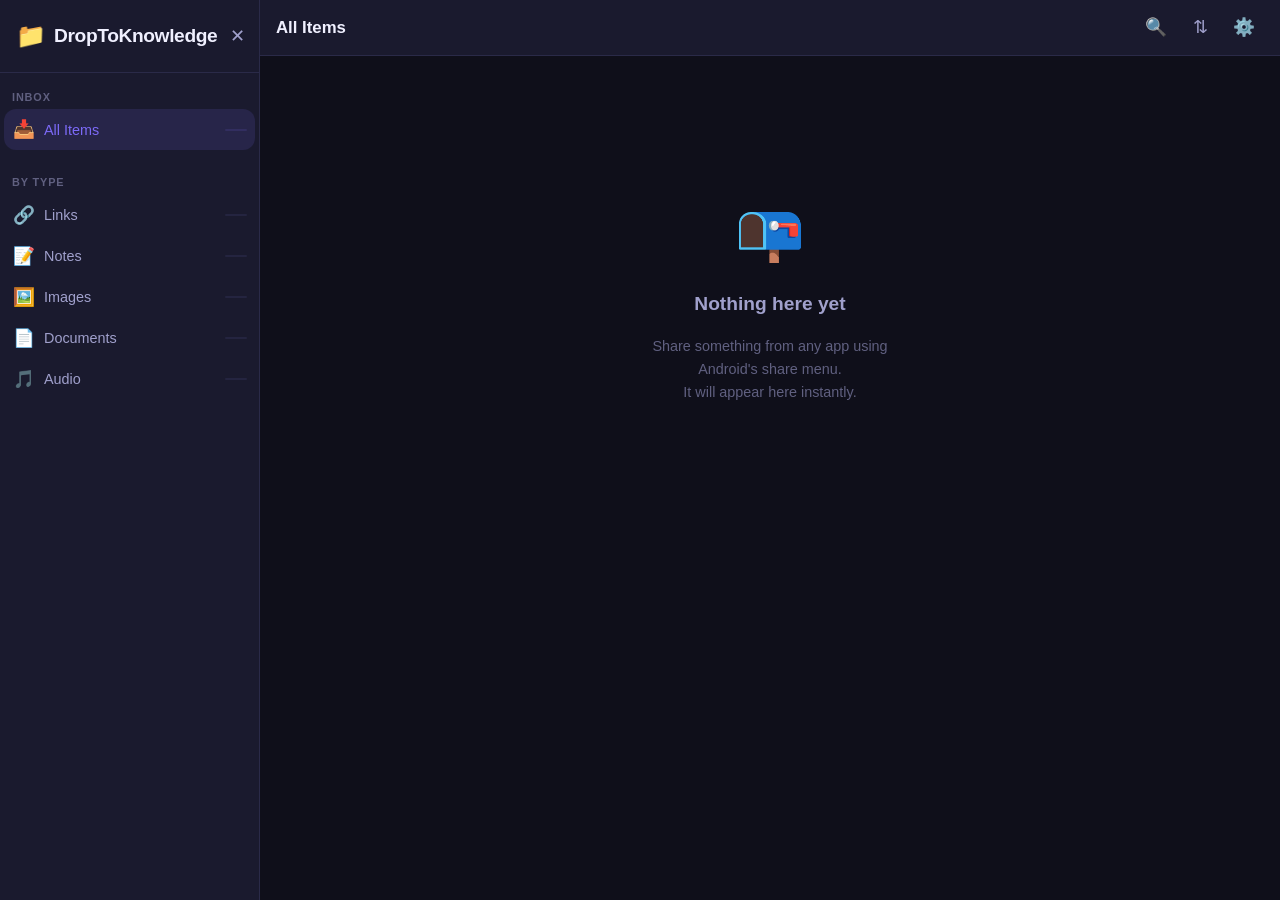
<file: index.html>
<!doctype html>
<html lang="en">
<head>
  <meta charset="utf-8" />
  <title>DropToKnowledge</title>
  <meta name="viewport" content="width=device-width,initial-scale=1" />
  <meta name="mobile-web-app-capable" content="yes" />
  <meta name="apple-mobile-web-app-capable" content="yes" />
  <meta name="apple-mobile-web-app-status-bar-style" content="default" />
  <meta name="apple-mobile-web-app-title" content="DropToKnowledge" />
  <meta name="theme-color" content="#1a1a2e" />
  <link rel="manifest" href="./manifest.webmanifest" />
  <link rel="icon" type="image/png" sizes="192x192" href="./icons/icon-192.png" />
  <link rel="apple-touch-icon" href="./icons/icon-192.png" />
  <link rel="stylesheet" href="./css/style.css" />
</head>
<body>
  <!-- App Shell -->
  <div id="app">

    <!-- Sidebar -->
    <nav id="sidebar" class="sidebar">
      <div class="sidebar-header">
        <div class="app-logo">
          <span class="logo-icon">📁</span>
          <span class="logo-text">DropToKnowledge</span>
        </div>
        <button id="sidebar-close" class="icon-btn" aria-label="Close sidebar">✕</button>
      </div>

      <div class="sidebar-section">
        <div class="sidebar-label">INBOX</div>
        <button class="nav-item active" data-filter="all">
          <span class="nav-icon">📥</span>
          <span class="nav-text">All Items</span>
          <span class="nav-count" id="count-all">0</span>
        </button>
      </div>

      <div class="sidebar-section">
        <div class="sidebar-label">BY TYPE</div>
        <button class="nav-item" data-filter="url">
          <span class="nav-icon">🔗</span>
          <span class="nav-text">Links</span>
          <span class="nav-count" id="count-url">0</span>
        </button>
        <button class="nav-item" data-filter="note">
          <span class="nav-icon">📝</span>
          <span class="nav-text">Notes</span>
          <span class="nav-count" id="count-note">0</span>
        </button>
        <button class="nav-item" data-filter="images">
          <span class="nav-icon">🖼️</span>
          <span class="nav-text">Images</span>
          <span class="nav-count" id="count-images">0</span>
        </button>
        <button class="nav-item" data-filter="docs">
          <span class="nav-icon">📄</span>
          <span class="nav-text">Documents</span>
          <span class="nav-count" id="count-docs">0</span>
        </button>
        <button class="nav-item" data-filter="voice">
          <span class="nav-icon">🎵</span>
          <span class="nav-text">Audio</span>
          <span class="nav-count" id="count-voice">0</span>
        </button>
      </div>

    </nav>

    <!-- Overlay for sidebar on mobile -->
    <div id="sidebar-overlay" class="sidebar-overlay"></div>

    <!-- Main Content -->
    <div class="main-wrapper">

      <!-- Top Bar -->
      <header class="topbar">
        <button id="sidebar-toggle" class="icon-btn" aria-label="Open menu">☰</button>
        <h1 class="topbar-title" id="topbar-title">All Items</h1>
        <div class="topbar-actions">
          <button class="icon-btn" id="search-toggle" aria-label="Search">🔍</button>
          <button class="icon-btn" id="sort-toggle" aria-label="Sort">⇅</button>
          <button class="icon-btn" id="settings-btn" aria-label="Settings">⚙️</button>
        </div>
      </header>

      <!-- Search Bar (hidden by default) -->
      <div id="search-bar" class="search-bar hidden">
        <input type="search" id="search-input" placeholder="Search items…" autocomplete="off" />
        <button class="icon-btn" id="search-close">✕</button>
      </div>

      <!-- Sort/Filter bar -->
      <div id="sort-bar" class="sort-bar hidden">
        <button class="sort-btn active" data-sort="date-desc">Newest first</button>
        <button class="sort-btn" data-sort="date-asc">Oldest first</button>
        <button class="sort-btn" data-sort="type">By type</button>
      </div>

      <!-- Main content area -->
      <main id="content" class="content">
        <!-- Empty state -->
        <div id="empty-state" class="empty-state hidden">
          <div class="empty-icon">📭</div>
          <h2>Nothing here yet</h2>
          <p>Share something from any app using Android's share menu.<br/>It will appear here instantly.</p>
        </div>

        <!-- Item list -->
        <div id="item-list" class="item-list"></div>
      </main>

    </div>

  </div>

  <!-- ===== SETTINGS MODAL ===== -->
  <div id="settings-modal" class="modal hidden" role="dialog" aria-modal="true" aria-label="Settings">
    <div class="modal-backdrop"></div>
    <div class="modal-content">
      <div class="modal-header">
        <h2>Settings</h2>
        <button class="icon-btn modal-close" id="settings-close">✕</button>
      </div>

      <div class="modal-body">
        <!-- Local folder -->
        <section class="settings-section" id="local-folder-section">
          <h3>Storage folder</h3>
          <div class="info-banner hidden" id="local-unsupported-notice">
            ℹ️ Local folder sync requires a modern browser with File System Access API support.
          </div>
          <div class="folder-info" id="folder-info">
            <span id="folder-path">No folder selected</span>
          </div>
          <button class="btn btn-primary" id="choose-directory">Choose folder…</button>
        </section>
      </div>
    </div>
  </div>

  <!-- ===== ITEM DETAIL MODAL ===== -->
  <div id="item-modal" class="modal hidden" role="dialog" aria-modal="true" aria-label="Item detail">
    <div class="modal-backdrop"></div>
    <div class="modal-content modal-content--full">
      <div class="modal-header">
        <button class="icon-btn modal-close" id="item-modal-close">✕</button>
        <h2 id="item-modal-title"></h2>
        <button class="icon-btn" id="item-modal-delete" title="Delete">🗑️</button>
      </div>
      <div class="modal-body" id="item-modal-body"></div>
    </div>
  </div>

  <!-- ===== TOAST ===== -->
  <div id="toast" class="toast hidden" role="alert" aria-live="polite"></div>

  <!-- Scripts -->
  <script type="module" src="./js/db.js"></script>
  <script type="module" src="./js/storage-local.js"></script>
  <script type="module" src="./js/ui.js"></script>
  <script type="module" src="./js/app.js"></script>
  <script>
    if ('serviceWorker' in navigator) {
      window.addEventListener('load', () => {
        navigator.serviceWorker.register('./sw.js').catch(err => {
          console.error('SW registration failed:', err);
        });
      });
    }
  </script>
</body>
</html>
</file>
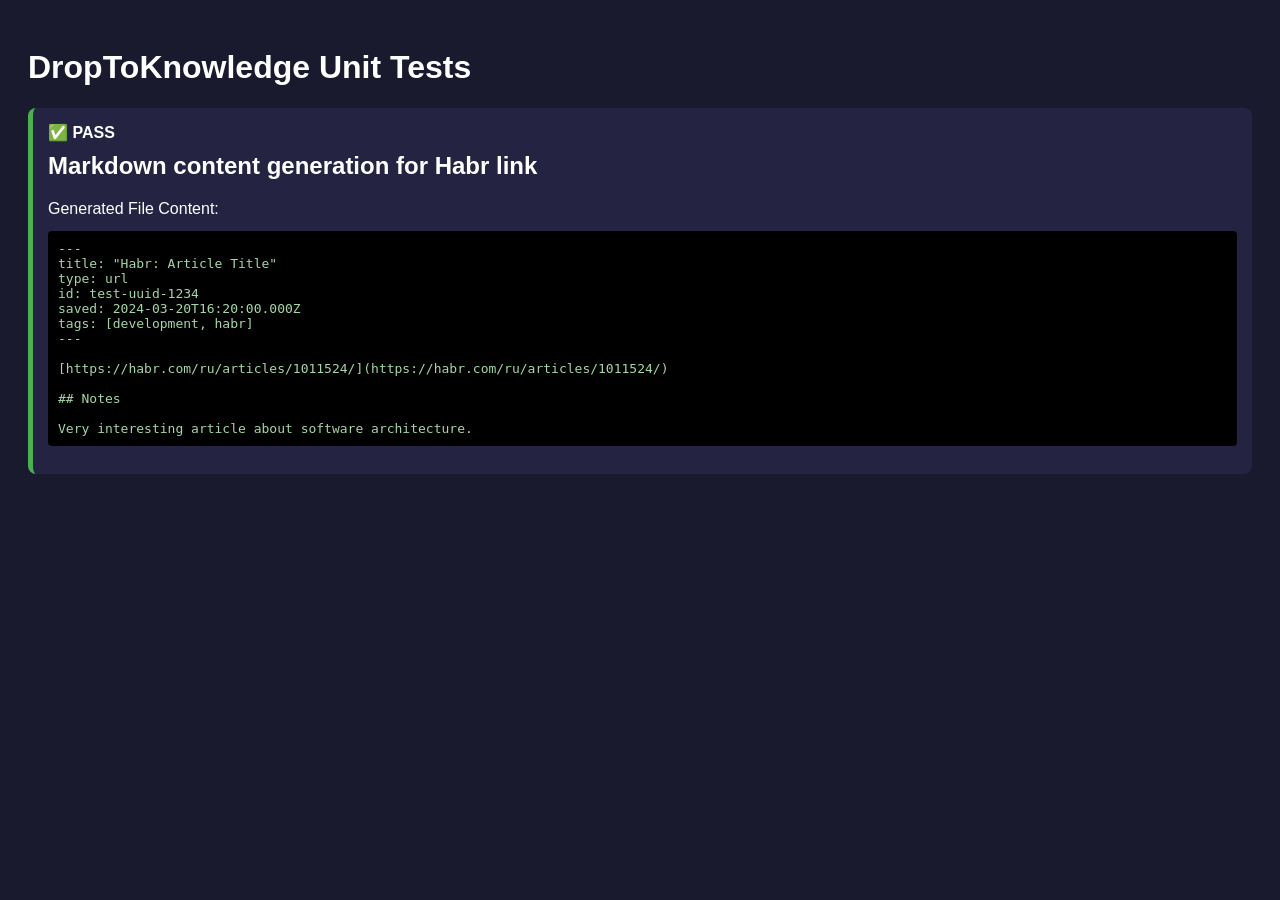
<file: tests.html>
<!DOCTYPE html>
<html lang="en">
<head>
    <meta charset="UTF-8">
    <title>DropToKnowledge Tests</title>
    <style>
        body { font-family: sans-serif; padding: 20px; background: #1a1a2e; color: #fff; }
        .test-case { margin-bottom: 20px; padding: 15px; border-radius: 8px; background: #242442; border-left: 5px solid #888; }
        .pass { border-left-color: #4caf50; }
        .fail { border-left-color: #f44336; }
        h2 { margin-top: 0; }
        pre { background: #000; padding: 10px; border-radius: 4px; overflow-x: auto; color: #a5d6a7; }
        .status { font-weight: bold; margin-bottom: 10px; }
    </style>
</head>
<body>
    <h1>DropToKnowledge Unit Tests</h1>
    <div id="test-results"></div>

    <script type="module">
        import { updateMetadataFile } from './js/storage-local.js';

        const resultsContainer = document.getElementById('test-results');

        function assert(condition, message) {
            const div = document.createElement('div');
            div.className = 'test-case ' + (condition ? 'pass' : 'fail');
            div.innerHTML = `
                <div class="status">${condition ? '✅ PASS' : '❌ FAIL'}</div>
                <h2>${message}</h2>
            `;
            resultsContainer.appendChild(div);
            return div;
        }

        async function testMetadataGeneration() {
            // Mock entry for a Habr article
            const entry = {
                id: 'test-uuid-1234',
                type: 'url',
                title: 'Habr: Article Title',
                text: 'https://habr.com/ru/articles/1011524/',
                url: 'https://habr.com/ru/articles/1011524/',
                createdAt: '2024-03-20T16:20:00.000Z',
                tags: ['development', 'habr'],
                comment: 'Very interesting article about software architecture.'
            };

            // Mock FileSystemWritableFileStream
            let capturedContent = '';
            const mockWritable = {
                write: async (data) => { capturedContent += data; },
                close: async () => {}
            };

            // Mock FileSystemDirectoryHandle
            const mockDir = {
                getFileHandle: async () => ({
                    createWritable: async () => mockWritable
                })
            };

            try {
                await updateMetadataFile(entry, mockDir, 'test.md');

                const expectedParts = [
                    '---',
                    'title: "Habr: Article Title"',
                    'type: url',
                    'id: test-uuid-1234',
                    'saved: 2024-03-20T16:20:00.000Z',
                    'tags: [development, habr]',
                    '---',
                    '[https://habr.com/ru/articles/1011524/](https://habr.com/ru/articles/1011524/)',
                    '## Notes',
                    'Very interesting article about software architecture.'
                ];

                const allFound = expectedParts.every(part => capturedContent.includes(part));
                const testDiv = assert(allFound, 'Markdown content generation for Habr link');

                const pre = document.createElement('pre');
                pre.textContent = capturedContent;
                testDiv.appendChild(document.createTextNode('Generated File Content:'));
                testDiv.appendChild(pre);

            } catch (e) {
                assert(false, 'Metadata generation threw error: ' + e.message);
            }
        }

        // Run tests
        testMetadataGeneration();
    </script>
</body>
</html>
</file>
<file: css/style.css>
/* ============================================================
   DropToKnowledge — CSS Design System
   Dark theme, mobile-first, Android TWA optimized
   ============================================================ */

/* --- CSS Variables ----------------------------------------- */
:root {
  /* Colors */
  --bg-base:        #0f0f1a;
  --bg-surface:     #1a1a2e;
  --bg-elevated:    #242440;
  --bg-hover:       #2e2e50;
  --bg-active:      #383860;

  --accent:         #7c6af7;
  --accent-dim:     #7c6af722;
  --accent-hover:   #9583ff;

  --text-primary:   #f0f0ff;
  --text-secondary: #a0a0cc;
  --text-muted:     #606080;

  --border:         #2a2a48;
  --border-light:   #383860;

  --success:        #4ade80;
  --warning:        #fbbf24;
  --error:          #f87171;
  --info:           #60a5fa;

  /* Spacing */
  --sp-xs:  4px;
  --sp-sm:  8px;
  --sp-md:  16px;
  --sp-lg:  24px;
  --sp-xl:  32px;

  /* Typography */
  --font:   -apple-system, BlinkMacSystemFont, 'Segoe UI', Roboto, sans-serif;
  --font-mono: 'Courier New', monospace;

  /* Radii */
  --r-sm:   6px;
  --r-md:   12px;
  --r-lg:   18px;
  --r-pill: 9999px;

  /* Shadows */
  --shadow-sm: 0 1px 3px #00000066;
  --shadow-md: 0 4px 16px #00000088;
  --shadow-lg: 0 8px 32px #000000aa;

  /* Transitions */
  --transition: 180ms ease;

  /* Sidebar */
  --sidebar-w: 260px;

  /* Safe areas (TWA / notch) */
  --safe-top:    env(safe-area-inset-top, 0px);
  --safe-bottom: env(safe-area-inset-bottom, 0px);
  --safe-left:   env(safe-area-inset-left, 0px);
  --safe-right:  env(safe-area-inset-right, 0px);
}

/* --- Reset ------------------------------------------------- */
*, *::before, *::after { box-sizing: border-box; margin: 0; padding: 0; }

html {
  font-size: 16px;
  -webkit-text-size-adjust: 100%;
  background: var(--bg-base);
  color: var(--text-primary);
}

body {
  font-family: var(--font);
  line-height: 1.5;
  background: var(--bg-base);
  color: var(--text-primary);
  min-height: 100dvh;
  overflow-x: hidden;
  padding-top: var(--safe-top);
  padding-bottom: var(--safe-bottom);
}

a { color: var(--accent); text-decoration: none; }
a:hover { text-decoration: underline; }

button { cursor: pointer; font-family: inherit; border: none; background: transparent; color: inherit; }
input, select, textarea { font-family: inherit; }

/* --- App Layout -------------------------------------------- */
#app {
  display: flex;
  height: 100dvh;
  overflow: hidden;
  position: relative;
}

/* --- Sidebar ----------------------------------------------- */
.sidebar {
  width: var(--sidebar-w);
  background: var(--bg-surface);
  border-right: 1px solid var(--border);
  display: flex;
  flex-direction: column;
  overflow-y: auto;
  overflow-x: hidden;
  flex-shrink: 0;
  padding-top: var(--safe-top);
  z-index: 200;
  transition: transform var(--transition);
}

/* Mobile: slide-in sidebar */
@media (max-width: 680px) {
  .sidebar {
    position: fixed;
    top: 0;
    left: 0;
    bottom: 0;
    transform: translateX(-100%);
  }
  .sidebar--open {
    transform: translateX(0);
    box-shadow: var(--shadow-lg);
  }
}

.sidebar-overlay {
  display: none;
  position: fixed;
  inset: 0;
  background: #00000088;
  z-index: 199;
}
.sidebar-overlay--visible {
  display: block;
}

.sidebar-header {
  display: flex;
  align-items: center;
  justify-content: space-between;
  padding: var(--sp-md);
  border-bottom: 1px solid var(--border);
  min-height: 56px;
}

.app-logo {
  display: flex;
  align-items: center;
  gap: var(--sp-sm);
}
.logo-icon { font-size: 1.5rem; }
.logo-text { font-size: 1.2rem; font-weight: 700; letter-spacing: -0.02em; color: var(--text-primary); }

.sidebar-section {
  padding: var(--sp-sm) var(--sp-xs);
}

.sidebar-label {
  font-size: 0.68rem;
  font-weight: 600;
  letter-spacing: 0.08em;
  color: var(--text-muted);
  padding: var(--sp-sm) var(--sp-sm) var(--sp-xs);
}

.nav-item {
  display: flex;
  align-items: center;
  gap: var(--sp-sm);
  width: 100%;
  padding: 10px var(--sp-sm);
  border-radius: var(--r-md);
  font-size: 0.9rem;
  color: var(--text-secondary);
  transition: background var(--transition), color var(--transition);
  text-align: left;
}
.nav-item:hover { background: var(--bg-hover); color: var(--text-primary); }
.nav-item.active { background: var(--accent-dim); color: var(--accent); }
.nav-icon { font-size: 1.1rem; width: 24px; text-align: center; flex-shrink: 0; }
.nav-text { flex: 1; }
.nav-count {
  font-size: 0.72rem;
  font-weight: 600;
  background: var(--bg-elevated);
  color: var(--text-muted);
  padding: 1px 7px;
  border-radius: var(--r-pill);
  min-width: 22px;
  text-align: center;
}
.nav-item.active .nav-count { background: var(--accent-dim); color: var(--accent); }

/* --- Main wrapper ------------------------------------------ */
.main-wrapper {
  flex: 1;
  display: flex;
  flex-direction: column;
  overflow: hidden;
  min-width: 0;
}

/* --- Topbar ------------------------------------------------ */
.topbar {
  display: flex;
  align-items: center;
  gap: var(--sp-sm);
  padding: 0 var(--sp-md);
  height: 56px;
  background: var(--bg-surface);
  border-bottom: 1px solid var(--border);
  flex-shrink: 0;
  position: sticky;
  top: 0;
  z-index: 10;
}
.topbar-title {
  flex: 1;
  font-size: 1.05rem;
  font-weight: 600;
  white-space: nowrap;
  overflow: hidden;
  text-overflow: ellipsis;
}
.topbar-actions { display: flex; gap: var(--sp-xs); }

/* Hide sidebar toggle on desktop */
@media (min-width: 681px) {
  #sidebar-toggle { display: none; }
}

/* --- Icon button ------------------------------------------- */
.icon-btn {
  width: 40px;
  height: 40px;
  border-radius: var(--r-sm);
  display: flex;
  align-items: center;
  justify-content: center;
  font-size: 1.1rem;
  color: var(--text-secondary);
  transition: background var(--transition), color var(--transition);
  flex-shrink: 0;
}
.icon-btn:hover { background: var(--bg-hover); color: var(--text-primary); }

/* --- Search bar -------------------------------------------- */
.search-bar {
  display: flex;
  align-items: center;
  gap: var(--sp-sm);
  padding: var(--sp-sm) var(--sp-md);
  background: var(--bg-surface);
  border-bottom: 1px solid var(--border);
}
.search-bar input {
  flex: 1;
  background: var(--bg-elevated);
  border: 1px solid var(--border);
  border-radius: var(--r-pill);
  padding: 8px 14px;
  font-size: 0.9rem;
  color: var(--text-primary);
  outline: none;
  transition: border-color var(--transition);
}
.search-bar input:focus { border-color: var(--accent); }
.search-bar input::placeholder { color: var(--text-muted); }

/* --- Sort bar ---------------------------------------------- */
.sort-bar {
  display: flex;
  gap: var(--sp-sm);
  padding: var(--sp-sm) var(--sp-md);
  background: var(--bg-surface);
  border-bottom: 1px solid var(--border);
  overflow-x: auto;
  scrollbar-width: none;
}
.sort-bar::-webkit-scrollbar { display: none; }

.sort-btn {
  padding: 6px 14px;
  border-radius: var(--r-pill);
  font-size: 0.82rem;
  font-weight: 500;
  background: var(--bg-elevated);
  color: var(--text-secondary);
  border: 1px solid var(--border);
  white-space: nowrap;
  transition: all var(--transition);
}
.sort-btn:hover { background: var(--bg-hover); color: var(--text-primary); }
.sort-btn.active { background: var(--accent); border-color: var(--accent); color: #fff; }

/* --- Content area ------------------------------------------ */
.content {
  flex: 1;
  overflow-y: auto;
  padding: var(--sp-md);
  padding-bottom: calc(80px + var(--safe-bottom));
  scrollbar-width: thin;
  scrollbar-color: var(--border) transparent;
}

/* --- Empty state ------------------------------------------- */
.empty-state {
  display: flex;
  flex-direction: column;
  align-items: center;
  justify-content: center;
  padding: var(--sp-xl) var(--sp-lg);
  text-align: center;
  gap: var(--sp-md);
  color: var(--text-muted);
  min-height: 50vh;
}
.empty-icon { font-size: 3.5rem; }
.empty-state h2 { font-size: 1.2rem; color: var(--text-secondary); font-weight: 600; }
.empty-state p { font-size: 0.9rem; line-height: 1.6; max-width: 280px; }

/* --- Item groups ------------------------------------------- */
.item-group { margin-bottom: var(--sp-lg); }

.item-group-header {
  font-size: 0.72rem;
  font-weight: 700;
  letter-spacing: 0.06em;
  text-transform: uppercase;
  color: var(--text-muted);
  padding: var(--sp-xs) 0 var(--sp-sm);
}

/* --- Item card --------------------------------------------- */
.item-card {
  display: flex;
  align-items: flex-start;
  gap: var(--sp-md);
  background: var(--bg-surface);
  border: 1px solid var(--border);
  border-radius: var(--r-md);
  padding: var(--sp-md);
  margin-bottom: var(--sp-sm);
  cursor: pointer;
  transition: background var(--transition), border-color var(--transition), transform var(--transition);
  -webkit-tap-highlight-color: transparent;
  position: relative;
}
.item-card:hover  { background: var(--bg-elevated); border-color: var(--border-light); }
.item-card:active { transform: scale(0.99); }
.item-card--unsynced { border-left: 3px solid var(--accent); }

.item-card-icon {
  width: 44px;
  height: 44px;
  border-radius: var(--r-sm);
  display: flex;
  align-items: center;
  justify-content: center;
  font-size: 1.3rem;
  flex-shrink: 0;
}

.item-card-body { flex: 1; min-width: 0; }

.item-card-title {
  font-size: 0.92rem;
  font-weight: 600;
  color: var(--text-primary);
  white-space: nowrap;
  overflow: hidden;
  text-overflow: ellipsis;
  margin-bottom: 4px;
}

.item-card-meta {
  display: flex;
  align-items: center;
  gap: var(--sp-sm);
  font-size: 0.75rem;
  color: var(--text-muted);
}

.item-type-badge {
  font-weight: 600;
  font-size: 0.72rem;
  text-transform: uppercase;
  letter-spacing: 0.04em;
}

.synced-badge {
  font-size: 0.72rem;
  color: var(--success);
  font-weight: 700;
}

.item-card-url, .item-card-snippet {
  font-size: 0.78rem;
  color: var(--text-muted);
  margin-top: 4px;
  overflow: hidden;
  text-overflow: ellipsis;
  white-space: nowrap;
  max-width: 100%;
}
.item-card-url { color: var(--info); }

.item-card-chevron {
  font-size: 1.2rem;
  color: var(--text-muted);
  align-self: center;
  flex-shrink: 0;
  opacity: 0.6;
}

/* --- FAB --------------------------------------------------- */
.fab {
  position: fixed;
  bottom: calc(var(--sp-lg) + var(--safe-bottom));
  right: var(--sp-lg);
  width: 56px;
  height: 56px;
  border-radius: 50%;
  background: var(--accent);
  color: #fff;
  font-size: 1.4rem;
  display: flex;
  align-items: center;
  justify-content: center;
  box-shadow: var(--shadow-md);
  transition: transform var(--transition), background var(--transition);
  z-index: 50;
  border: none;
  cursor: pointer;
}
.fab:hover  { background: var(--accent-hover); transform: scale(1.05); }
.fab:active { transform: scale(0.96); }

/* --- Buttons ----------------------------------------------- */
.btn {
  display: inline-flex;
  align-items: center;
  justify-content: center;
  gap: var(--sp-xs);
  padding: 10px 20px;
  border-radius: var(--r-sm);
  font-size: 0.9rem;
  font-weight: 600;
  transition: all var(--transition);
  cursor: pointer;
  border: 1px solid transparent;
  text-decoration: none;
}
.btn:hover { opacity: 0.88; }
.btn:active { transform: scale(0.98); }

.btn-primary  { background: var(--accent); color: #fff; }
.btn-outline  { background: transparent; border-color: var(--border-light); color: var(--text-secondary); }
.btn-outline:hover { background: var(--bg-hover); color: var(--text-primary); }
.btn-danger   { background: var(--error); color: #fff; }
.btn-sm       { padding: 6px 14px; font-size: 0.8rem; }

.btn[disabled] { opacity: 0.5; pointer-events: none; }

/* --- Modal ------------------------------------------------- */
.modal {
  position: fixed;
  inset: 0;
  z-index: 300;
  display: flex;
  align-items: flex-end;
}
@media (min-width: 540px) {
  .modal { align-items: center; justify-content: center; }
}

.modal-backdrop {
  position: absolute;
  inset: 0;
  background: #00000099;
}

.modal-content {
  position: relative;
  background: var(--bg-surface);
  border-radius: var(--r-lg) var(--r-lg) 0 0;
  width: 100%;
  max-height: 92dvh;
  display: flex;
  flex-direction: column;
  box-shadow: var(--shadow-lg);
  overflow: hidden;
}
@media (min-width: 540px) {
  .modal-content {
    border-radius: var(--r-lg);
    max-width: 480px;
    max-height: 88dvh;
  }
  .modal-content--full {
    max-width: 600px;
  }
}

.modal-header {
  display: flex;
  align-items: center;
  gap: var(--sp-sm);
  padding: var(--sp-md);
  border-bottom: 1px solid var(--border);
  flex-shrink: 0;
}
.modal-header h2 {
  flex: 1;
  font-size: 1.05rem;
  font-weight: 700;
}

.modal-body {
  overflow-y: auto;
  padding: var(--sp-md);
  scrollbar-width: thin;
  scrollbar-color: var(--border) transparent;
}

/* --- Settings sections ------------------------------------- */
.settings-section {
  margin-bottom: var(--sp-lg);
}
.settings-section h3 {
  font-size: 0.78rem;
  font-weight: 700;
  letter-spacing: 0.07em;
  text-transform: uppercase;
  color: var(--text-muted);
  margin-bottom: var(--sp-sm);
}

.radio-option {
  display: flex;
  align-items: flex-start;
  gap: var(--sp-sm);
  padding: var(--sp-sm) var(--sp-md);
  border-radius: var(--r-sm);
  border: 1px solid var(--border);
  cursor: pointer;
  margin-bottom: var(--sp-sm);
  transition: border-color var(--transition), background var(--transition);
}
.radio-option:hover { background: var(--bg-elevated); border-color: var(--border-light); }
.radio-option input[type="radio"] { margin-top: 3px; accent-color: var(--accent); }
.radio-label { display: flex; flex-direction: column; gap: 2px; }
.radio-title { font-size: 0.9rem; font-weight: 600; }
.radio-desc  { font-size: 0.78rem; color: var(--text-muted); }

.folder-info {
  background: var(--bg-elevated);
  border-radius: var(--r-sm);
  padding: var(--sp-sm) var(--sp-md);
  font-size: 0.85rem;
  color: var(--text-secondary);
  margin-bottom: var(--sp-sm);
  border: 1px solid var(--border);
}

.cloud-stub {
  background: var(--bg-elevated);
  border-radius: var(--r-sm);
  padding: var(--sp-md);
  border: 1px solid var(--border);
  display: flex;
  flex-direction: column;
  gap: var(--sp-sm);
}
.cloud-stub p { font-size: 0.88rem; color: var(--text-secondary); }

/* Toggle switch */
.toggle-option {
  display: flex;
  align-items: center;
  justify-content: space-between;
  padding: 10px 0;
  border-bottom: 1px solid var(--border);
  cursor: pointer;
  gap: var(--sp-md);
}
.toggle-option:last-child { border-bottom: none; }
.toggle-label { font-size: 0.88rem; color: var(--text-secondary); flex: 1; }

.toggle-input { display: none; }
.toggle-slider {
  width: 44px;
  height: 24px;
  border-radius: var(--r-pill);
  background: var(--bg-hover);
  position: relative;
  flex-shrink: 0;
  border: 1px solid var(--border-light);
  transition: background var(--transition);
}
.toggle-slider::after {
  content: '';
  position: absolute;
  width: 18px;
  height: 18px;
  border-radius: 50%;
  background: var(--text-muted);
  top: 2px;
  left: 2px;
  transition: transform var(--transition), background var(--transition);
}
.toggle-input:checked + .toggle-slider { background: var(--accent-dim); border-color: var(--accent); }
.toggle-input:checked + .toggle-slider::after { transform: translateX(20px); background: var(--accent); }

.danger-section .btn { margin-top: var(--sp-sm); }

/* --- Item detail ------------------------------------------- */
.item-detail-header {
  display: flex;
  align-items: center;
  gap: var(--sp-md);
  margin-bottom: var(--sp-lg);
  padding-bottom: var(--sp-md);
  border-bottom: 1px solid var(--border);
}
.item-detail-icon { font-size: 2.5rem; }
.item-detail-type { font-size: 0.78rem; font-weight: 700; text-transform: uppercase; letter-spacing: 0.06em; }
.item-detail-date { font-size: 0.8rem; color: var(--text-muted); }

.item-detail-section {
  margin-bottom: var(--sp-lg);
  display: flex;
  flex-direction: column;
  gap: var(--sp-sm);
}

.item-detail-url-wrap {
  display: flex;
  align-items: center;
  gap: var(--sp-sm);
  background: var(--bg-elevated);
  border-radius: var(--r-sm);
  padding: var(--sp-sm) var(--sp-md);
  border: 1px solid var(--border);
}
.item-detail-link {
  flex: 1;
  font-size: 0.88rem;
  overflow: hidden;
  text-overflow: ellipsis;
  white-space: nowrap;
  color: var(--info);
}

.item-detail-text {
  font-size: 0.9rem;
  color: var(--text-secondary);
  line-height: 1.6;
}
.item-detail-pre {
  white-space: pre-wrap;
  word-break: break-word;
  font-family: var(--font-mono);
  background: var(--bg-elevated);
  border-radius: var(--r-sm);
  padding: var(--sp-md);
  border: 1px solid var(--border);
  font-size: 0.85rem;
}

.item-detail-image {
  max-width: 100%;
  border-radius: var(--r-md);
  border: 1px solid var(--border);
}
.item-detail-audio { width: 100%; }

.item-detail-file {
  display: flex;
  align-items: center;
  gap: var(--sp-md);
  background: var(--bg-elevated);
  border-radius: var(--r-sm);
  padding: var(--sp-md);
  border: 1px solid var(--border);
}
.item-detail-file-icon { font-size: 2rem; }
.item-detail-filename { font-size: 0.88rem; font-weight: 600; color: var(--text-primary); word-break: break-all; }
.item-detail-mime { font-size: 0.75rem; color: var(--text-muted); }

/* --- Toast ------------------------------------------------- */
.toast {
  position: fixed;
  bottom: calc(var(--sp-xl) + 56px + var(--safe-bottom));
  left: 50%;
  transform: translateX(-50%) translateY(20px);
  background: var(--bg-elevated);
  color: var(--text-primary);
  padding: 10px var(--sp-lg);
  border-radius: var(--r-pill);
  font-size: 0.88rem;
  font-weight: 500;
  white-space: nowrap;
  box-shadow: var(--shadow-lg);
  border: 1px solid var(--border-light);
  opacity: 0;
  transition: opacity 200ms ease, transform 200ms ease;
  z-index: 400;
  pointer-events: none;
  display: none;
}
.toast--visible { opacity: 1; transform: translateX(-50%) translateY(0); }

.toast--success { border-color: var(--success); color: var(--success); }
.toast--error   { border-color: var(--error);   color: var(--error); }
.toast--warning { border-color: var(--warning);  color: var(--warning); }
.toast--info    { border-color: var(--info);     color: var(--info); }

/* --- Item detail notes ------------------------------------- */
.item-detail-notes {
  margin-top: var(--sp-lg);
  padding-top: var(--sp-lg);
  border-top: 1px solid var(--border);
  display: flex;
  flex-direction: column;
  gap: var(--sp-sm);
}

.notes-field-label {
  font-size: 0.82rem;
  font-weight: 600;
  color: var(--text-secondary);
}

.notes-hint {
  font-weight: 400;
  color: var(--text-muted);
}

.notes-input,
.notes-textarea {
  background: var(--bg-elevated);
  border: 1px solid var(--border);
  border-radius: var(--r-sm);
  padding: var(--sp-sm) var(--sp-md);
  font-size: 0.88rem;
  color: var(--text-primary);
  outline: none;
  transition: border-color var(--transition);
  resize: vertical;
}
.notes-input:focus,
.notes-textarea:focus { border-color: var(--accent); }
.notes-input::placeholder,
.notes-textarea::placeholder { color: var(--text-muted); }

/* --- Item card tags ---------------------------------------- */
.item-card-tags {
  display: flex;
  flex-wrap: wrap;
  gap: 4px;
  margin-top: 4px;
}
.item-card-tag {
  font-size: 0.7rem;
  padding: 2px 8px;
  border-radius: var(--r-pill);
  background: var(--accent-dim);
  color: var(--accent);
  font-weight: 500;
}

/* --- Info banner ------------------------------------------- */
.info-banner {
  display: flex;
  align-items: flex-start;
  gap: var(--sp-sm);
  background: var(--bg-elevated);
  border: 1px solid var(--info);
  border-radius: var(--r-sm);
  padding: var(--sp-sm) var(--sp-md);
  font-size: 0.85rem;
  color: var(--info);
  margin-bottom: var(--sp-sm);
}

/* --- Connected cloud user ---------------------------------- */
.connected-user {
  display: flex;
  flex-direction: column;
  gap: 2px;
  font-size: 0.85rem;
  color: var(--text-secondary);
  margin-bottom: var(--sp-sm);
}
.connected-email {
  font-weight: 600;
  color: var(--text-primary);
}

/* --- Utility ----------------------------------------------- */
.hidden { display: none !important; }

/* Scrollbar (Webkit) */
::-webkit-scrollbar { width: 6px; height: 6px; }
::-webkit-scrollbar-track { background: transparent; }
::-webkit-scrollbar-thumb { background: var(--border-light); border-radius: 3px; }

/* Focus ring */
:focus-visible { outline: 2px solid var(--accent); outline-offset: 2px; }

/* Selection */
::selection { background: var(--accent-dim); color: var(--text-primary); }
</file>
